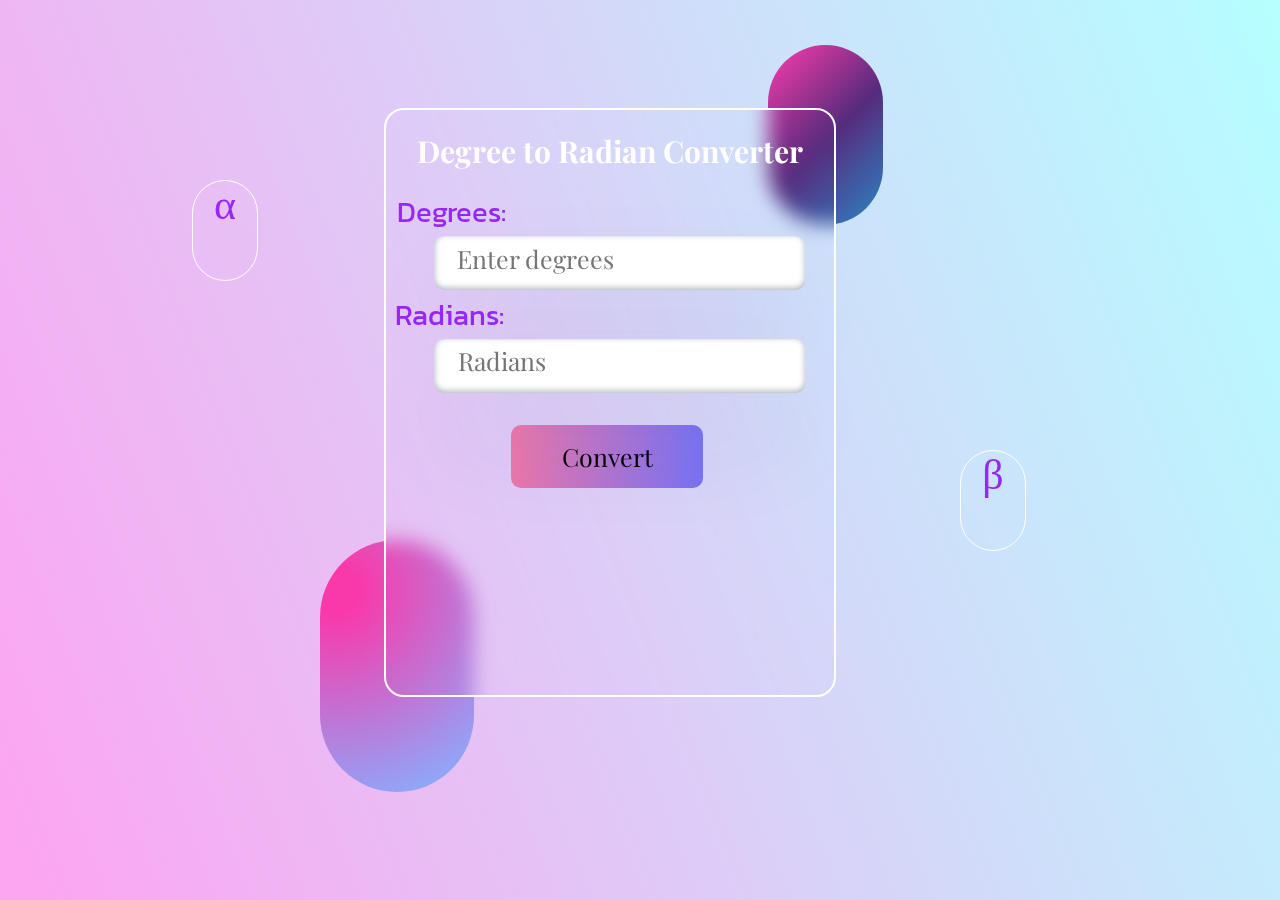
<file: index.html>
<html lang="en">
<head>
    <meta charset="UTF-8">
    <meta name="viewport" content="width=device-width, initial-scale=1.0">
    <title>Degree to Radians Converter</title>
    <link rel="stylesheet" href="converter.css"></link>
</head>
<body class="body">
    <div class="convo">
        <div id="circle"></div>
        <div id="circle2"></div>
        <div id="c3">α</div>
        <div id="c4">β</div>
        <div id="box">
            <h1 class="head">Degree to Radian Converter</h1>
            <div class="input">
                <label for="degrees" class="l1">Degrees:</label>
                <input type="number" id="degree" class="in1" placeholder="Enter degrees">
            </div>
            <div class="k">
                <label for="radians" class="l2">Radians:</label>
                <input type="text" id="radians" class="in2" placeholder="Radians" readonly>
            </div>
            <button id="convertBtn" class="button">Convert</button>
        </div>
    </div>
    <script src="converter.js"></script>
</body>
</html>
</file>
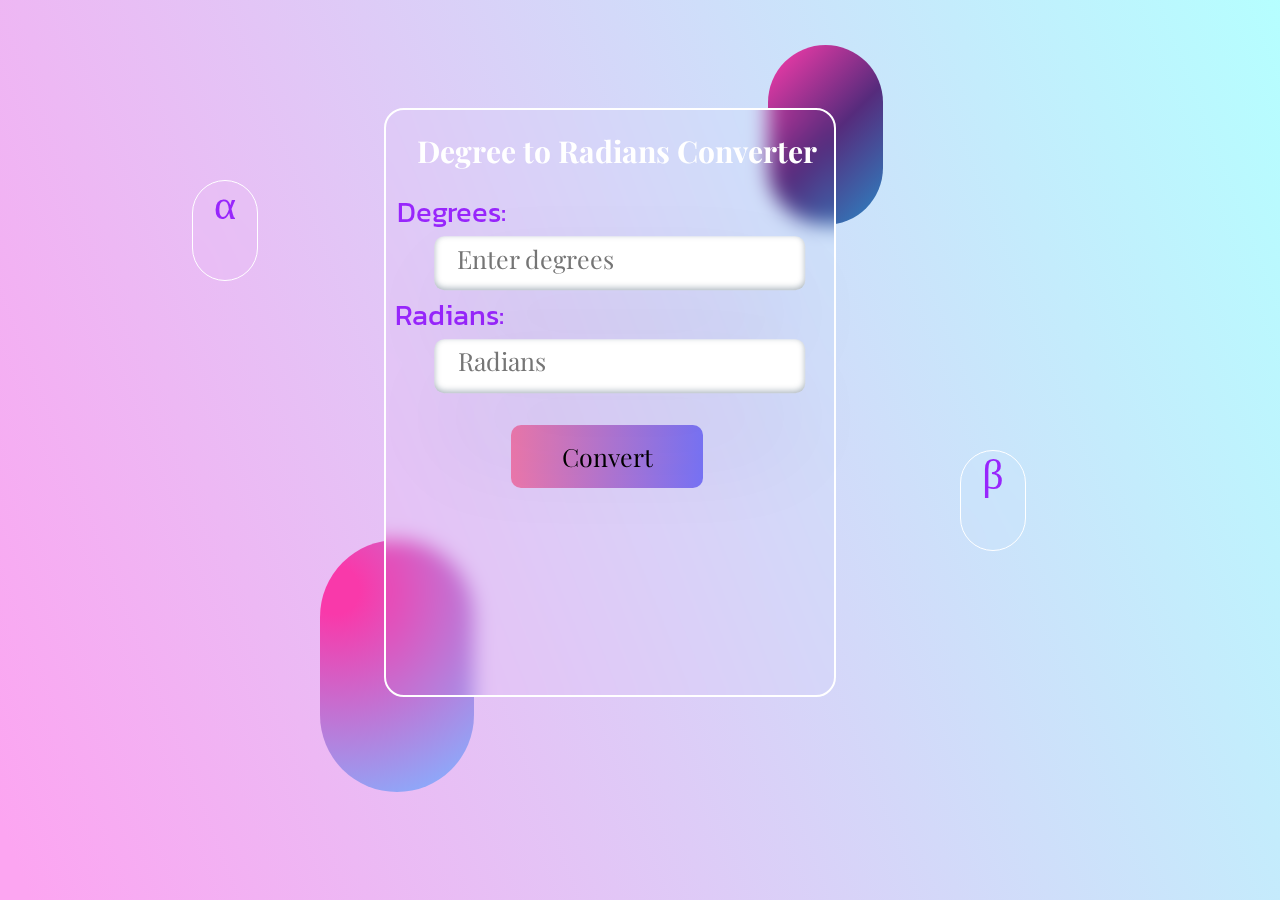
<file: converter.html>
<html lang="en">
<head>
    <meta charset="UTF-8">
    <meta name="viewport" content="width=device-width, initial-scale=1.0">
    <title>Degree to Radians Converter</title>
    <link rel="stylesheet" href="converter.css"></link>
</head>
<body class="body">
    <div class="convo">
        <div id="circle"></div>
        <div id="circle2"></div>
        <div id="c3">α</div>
        <div id="c4">β</div>
        <div id="box">
            <h1 class="head">Degree to Radians Converter</h1>
            <div class="input">
                <label for="degrees" class="l1">Degrees:</label>
                <input type="number" id="degree" class="in1" placeholder="Enter degrees">
            </div>
            <div class="k">
                <label for="radians" class="l2">Radians:</label>
                <input type="text" id="radians" class="in2" placeholder="Radians" readonly>
            </div>
            <button id="convertBtn" class="button">Convert</button>
        </div>
    </div>
    <script src="converter.js"></script>
</body>
</html>
</file>
<file: converter.css>
@import url('https://fonts.googleapis.com/css2?family=Jaro:opsz@6..72&family=Kanit:ital,wght@0,100;0,200;0,300;0,400;0,500;0,600;0,700;0,800;0,900;1,100;1,200;1,300;1,400;1,500;1,600;1,700;1,800;1,900&family=Playfair+Display:ital,wght@0,400..900;1,400..900&display=swap');

.body{
    background: linear-gradient(68.6deg, rgb(252, 165, 241) 1.8%, rgb(181, 255, 255) 100.5%);
}

#circle{
    position: absolute;
    width: 9vw;
    height: 20vh;    
    display: block;
    left: 60%;
    top: 5%;
    border-radius: 100px;
    background: linear-gradient(-225deg, #FF3CAC 0%, #562B7C 52%, #2B86C5 100%);
}

#circle2{
    position: absolute;
    width: 12vw;
    height: 28vh;    
    display: block;
    left: 25%;
    top: 60%;
    border-radius: 100px;
    background: radial-gradient(circle at 10% 20%, rgb(249, 57, 170) 9.8%, rgb(134, 176, 255) 94.9%);
}

#box{
    position: absolute;
    width: 35vw;
    height: 65vh;
    display: block;
    backdrop-filter: blur(10px);
    left: 30%;
    top: 12%;
    border-radius: 20px;
    border: 2px solid white;
}

.head{
font-size: 30px;
font-weight: 15px;
font-family: Playfair Display;
transform: translate(7%,2%);
color: #ffff;
}

.input{
    width: 25vh;
    height: 8vw;
    border-radius: 10px;
    left: 25%;
}

.in1{
    width: 29vw;
    height: 6vh;
    left: 56%;
    top: 3%;
    border-radius: 10px;
    border: none;
    transform: translate(13%,6%);
    box-shadow: rgba(50, 50, 93, 0.25) 0px 50px 100px -20px, rgba(0, 0, 0, 0.3) 0px 30px 60px -30px, rgba(10, 37, 64, 0.35) 0px -2px 6px 0px inset;
}

::-webkit-input-placeholder{
    font-size: 25px;
    font-family: Playfair Display;
    transform: translate(6%,2%);
}

.l1{
    font-size: 29px;
    font-family: Kanit;
    margin-left: 5% ;
    color: rgb(152, 38, 252);

}

.l2{
    font-size: 29px;
    font-family: Kanit;
    margin-left: 2% ;
    color:rgb(152, 38, 252);

}

.in2{
    width: 29vw;
    height: 6vh;
    left: 56%;
    top: 3%;
    border-radius: 10px;
    border: none;
    transform: translate(13%,6%);
    box-shadow: rgba(50, 50, 93, 0.25) 0px 50px 100px -20px, rgba(0, 0, 0, 0.3) 0px 30px 60px -30px, rgba(10, 37, 64, 0.35) 0px -2px 6px 0px inset;
}

.button{
    width: 15vw;
    height: 7vh;
    left: 56%;
    top: 3%;
    border-radius: 10px;
    border: none;
    margin-top: 8%;
    margin-left: 28%;
    font-size: 25px;
    font-family: Playfair Display;
    background: linear-gradient(to right, #ec77ab 0%, #7873f5 100%);
}

#c3{
    position: absolute;
    width: 5vw;
    height: 11vh;    
    display: block;
    left: 15%;
    top: 20%;
    border-radius: 100px;   
    font-size: 42px;
    border: 1px solid white;
    text-align: center;
    backdrop-filter: blur(20px);
    color: rgb(152, 38, 252);
}

#c4{
    position: absolute;
    width: 5vw;
    height: 11vh;    
    display: block;
    left: 75%;
    top: 50%;
    border-radius: 100px;   
    font-size: 42px;
    border: 1px solid white;
    text-align: center;
    backdrop-filter: blur(20px);
    color: rgb(152, 38, 252);
}
</file>
